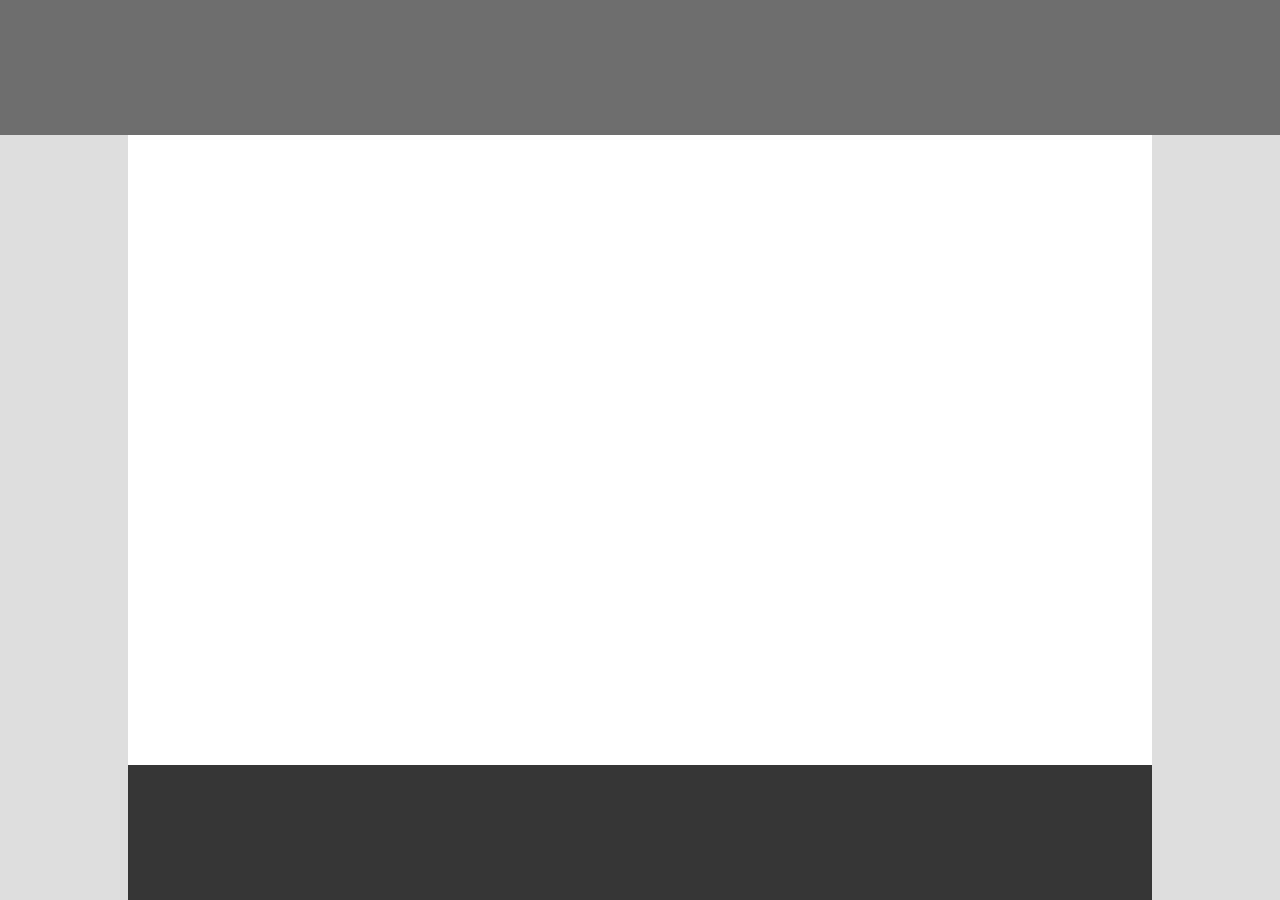
<file: first/index.html>
<!-- Put your HTML HERE, make sure to connect your index.css sheet -->
<!DOCTYPE html>
<html lang="en">
<head>
    <link rel="stylesheet" href="./index.css">
    <title>Document</title>
</head>
<body>
    <div class="header"></div>
    <div class="content"></div>
    <div class="footer"></div>
</body>
</html>
</file>
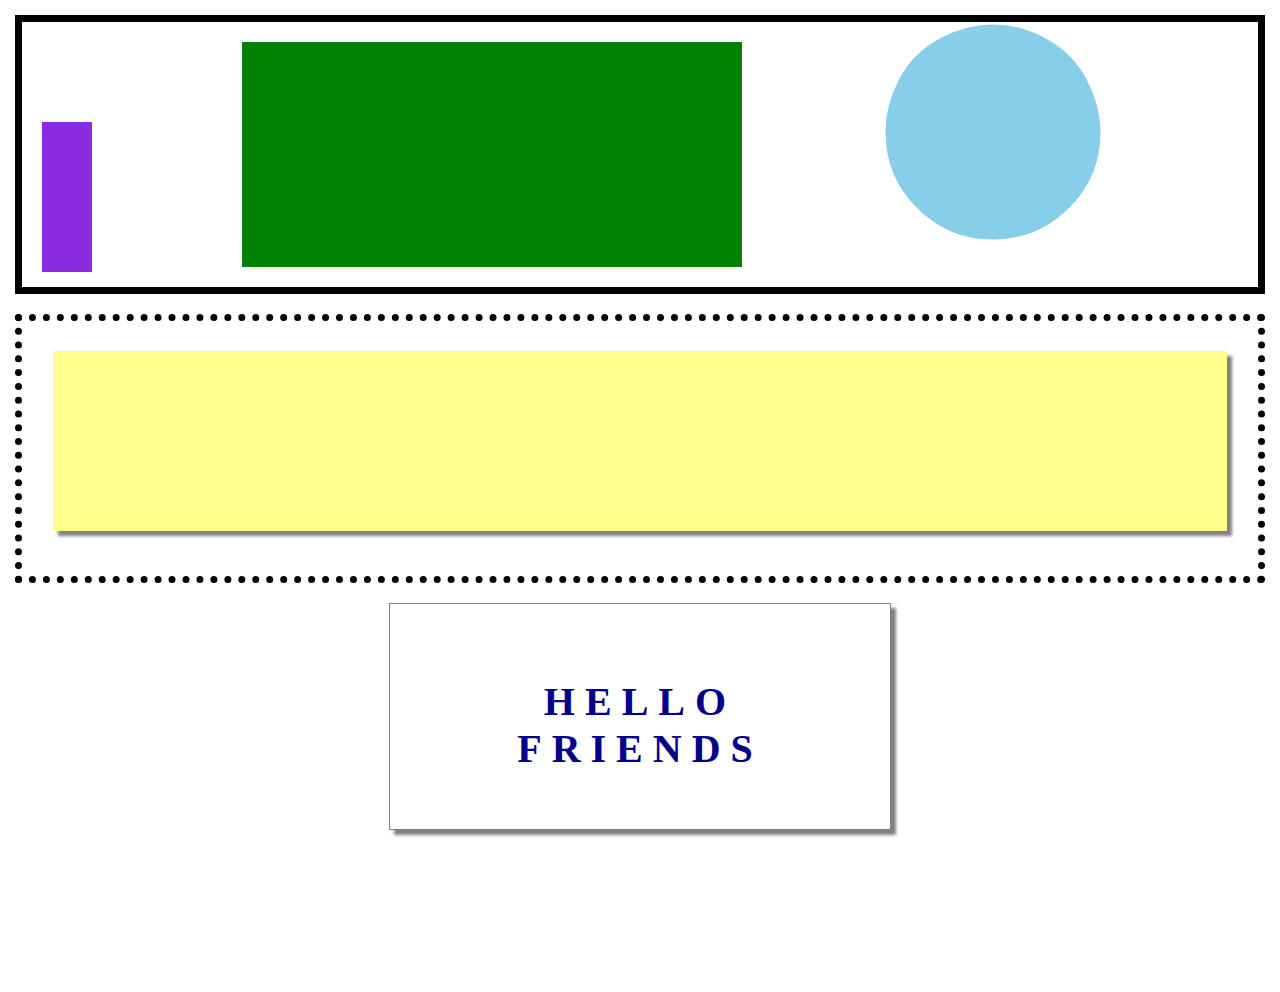
<file: second/index.html>
<!-- Put your HTML HERE, make sure to connect your index.css sheet -->
<!DOCTYPE html>
<html lang="en">
<head>
    <link rel="stylesheet" href="./index.css">
    <title>Document</title>
</head>
<body>
    <div class="header">
        <div id="purple"></div> 
        <div id="green"></div>
        <span class="circle"></span>
    </div>

    <div class="middle">
        <div id="yellow"></div>
    </div>
    
    <div class="footer">
        <h1><strong><br>HELLO<br>FRIENDS</strong></h1>
    </div>
</body>
</html>
</file>
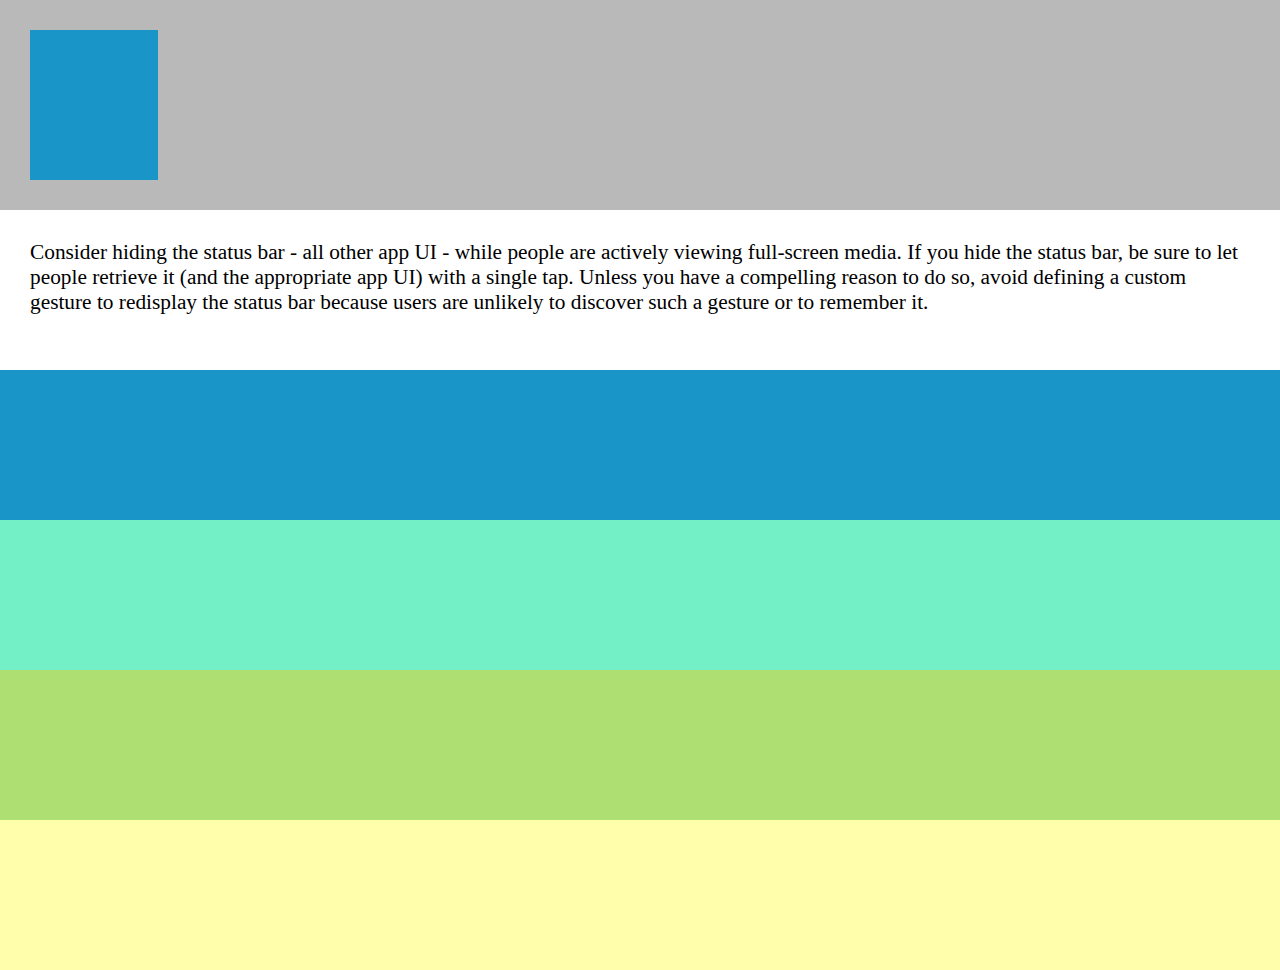
<file: third/index.html>
<!-- Put your HTML HERE, make sure to connect your index.css sheet -->
<!DOCTYPE html>
<html lang="en">
<head>
    <link rel="stylesheet" href="./index.css">
    <title>Document</title>
</head>
<body>
    <div class="gray">
        <div class="blueSquare"></div>
    </div>
    <div class="white">
        <div class="text">Consider hiding the status bar - all other app UI - while people are actively viewing
            full-screen media. If you hide the status bar, be sure to let people retrieve it (and the appropriate
            app UI) with a single tap. Unless you have a compelling reason to do so, avoid defining a custom gesture
            to redisplay the status bar because users are unlikely to discover such a gesture or to remember it.
        </div>
    </div>
    <div class="blue"></div>
    <div class="teal"></div>
    <div class="green"></div>
    <div class="yellow"></div>
</body>
</html>
</file>
<file: first/index.css>
body{
    background: #DEDEDE;
    margin: 0px;
}

.header {
    background: #6E6E6E;
    width: 100%;
    height: 15vh;
}

.content {
    background: white;
    height: 70vh;
    width: 80%;
    margin: 0 auto;
}

.footer {
    background: #363636;
    width: 80%;
    height: 15vh;
    margin: 0 auto;
}
</file>
<file: second/index.css>
body{
    padding: 7px;
}

.header{    
    width: auto;
    border: 7px solid;
    border-color: black;
    height: 25vh;
    padding: 20px;

}

#purple{
    background: blueviolet;
    width: 50px;
    height: 150px;
    position: relative;
    left: 0px;
    top: 80px;
}
#green{
    background: green;
    width: 500px;
    height: 100%;
    position: relative;
    left: 200px;
    top: -150px;
}

.circle:before {
    content: ' \25CF';
    color: skyblue;
    font-size: 500px;
    display: inline;
    position: relative;
    left: 800px;
    top: -600px;
}

.middle{
    width: auto;
    border: 7px dotted;
    border-color: black;
    height: 25vh;
    margin-top: 20px;
    padding-top: 30px;
}

#yellow{
    width: 95%;
    border: 10px;
    margin: auto;
    position: center;
    text-align: center;
    background: rgb(255, 255, 137);
    height: 80%;
    box-shadow: 5px 5px 3px 0px gray;
}

.footer{    
    width: 40%;
    margin: auto;
    position: center;
    border: 1px solid gray;   
    box-shadow: 5px 5px 3px 0px gray;
    height: 25vh;
    margin-top: 20px;
}

.footer h1 {
    width: 100%;
    text-align: center;
    color: darkblue;
    font-size: 30pt;
    letter-spacing: 10px;
}
</file>
<file: third/index.css>
body {
    margin: 0;
}

.gray{
    background: rgb(185, 185, 185);
    width: 100%;
    height: 150px;
    padding: 30px;
}
.blueSquare{
    background: rgb(25, 150, 199);
    width: 10%;
    height: 100%;
}

.white{
    background: white;
    width: 95%;
    height: 100px;
    padding: 30px;
}
.text{
    font-size: 16pt;
}

.blue{
    background: rgb(25, 150, 199);
    width: 100%;
    height: 150px;
}

.teal{
    background: rgb(115, 240, 198);
    width: 100%;
    height: 150px;
}

.green{
    background: rgb(173, 223, 115);
    width: 100%;
    height: 150px;
}

.yellow{
    background: rgb(255, 255, 171);
    width: 100%;
    height: 150px;
}
</file>
